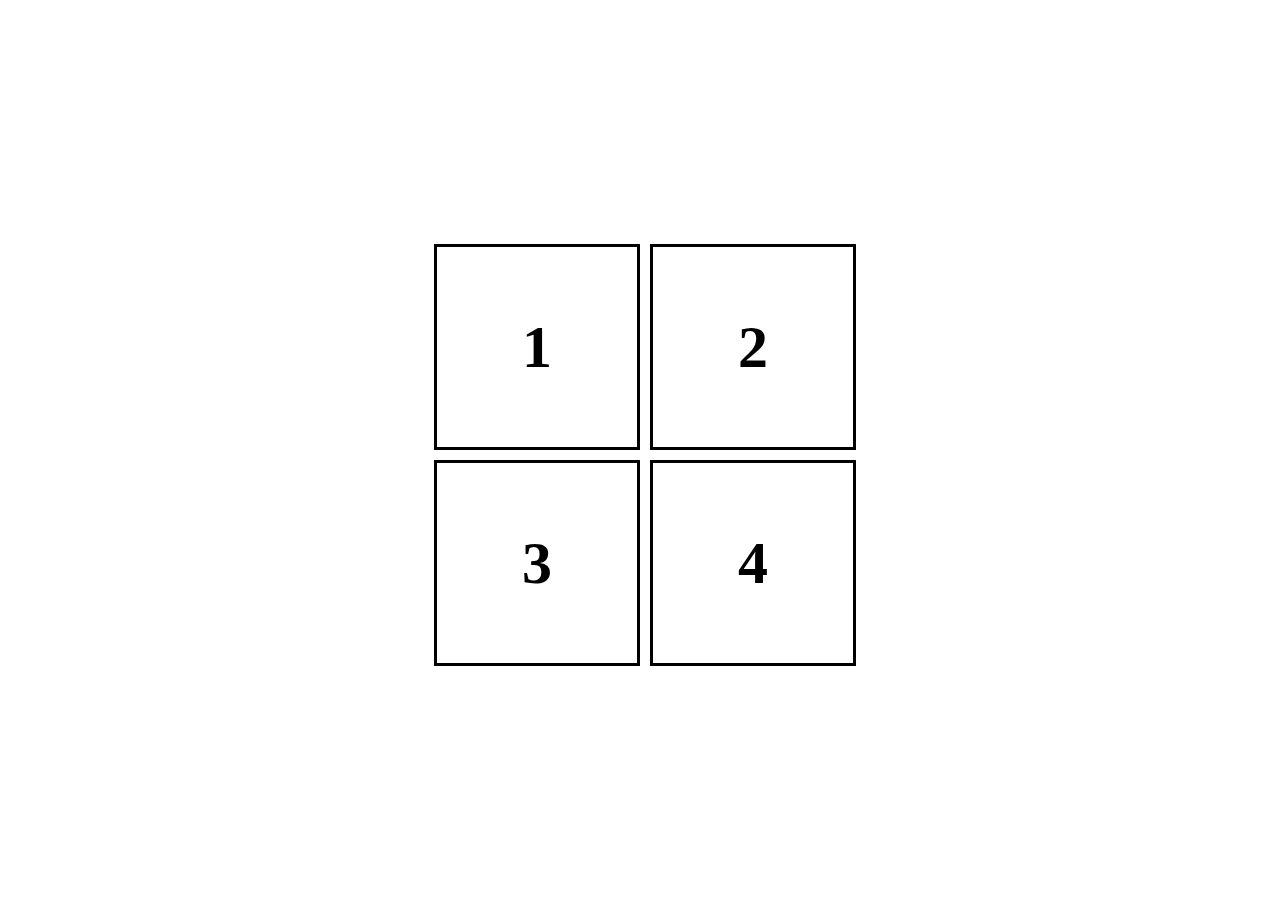
<file: basic.dom/index.html>
<!DOCTYPE html>
<html lang="en">
<head>
    <meta charset="UTF-8">
    <meta name="viewport" content="width=device-width, initial-scale=1.0">
    <title>Game Of Square</title>
    <link rel="stylesheet" href="style.css">
    
</head>
    <body>
        <div id="main">
            <div id="box">
                <div class="rect">
                    <div id="sq1" class="shape"><h1>1</h1></div>
                    <div id="sq2" class="shape"><h1>2</h1></div>
                </div>
                <div class="rect">
                    <div id="sq3" class="shape"><h1>3</h1></div>
                    <div id="sq4" class="shape"><h1>4</h1></div>
                </div>
            </div>
        </div>
        <script src="script.js"></script>
    </body>
</html>
</file>
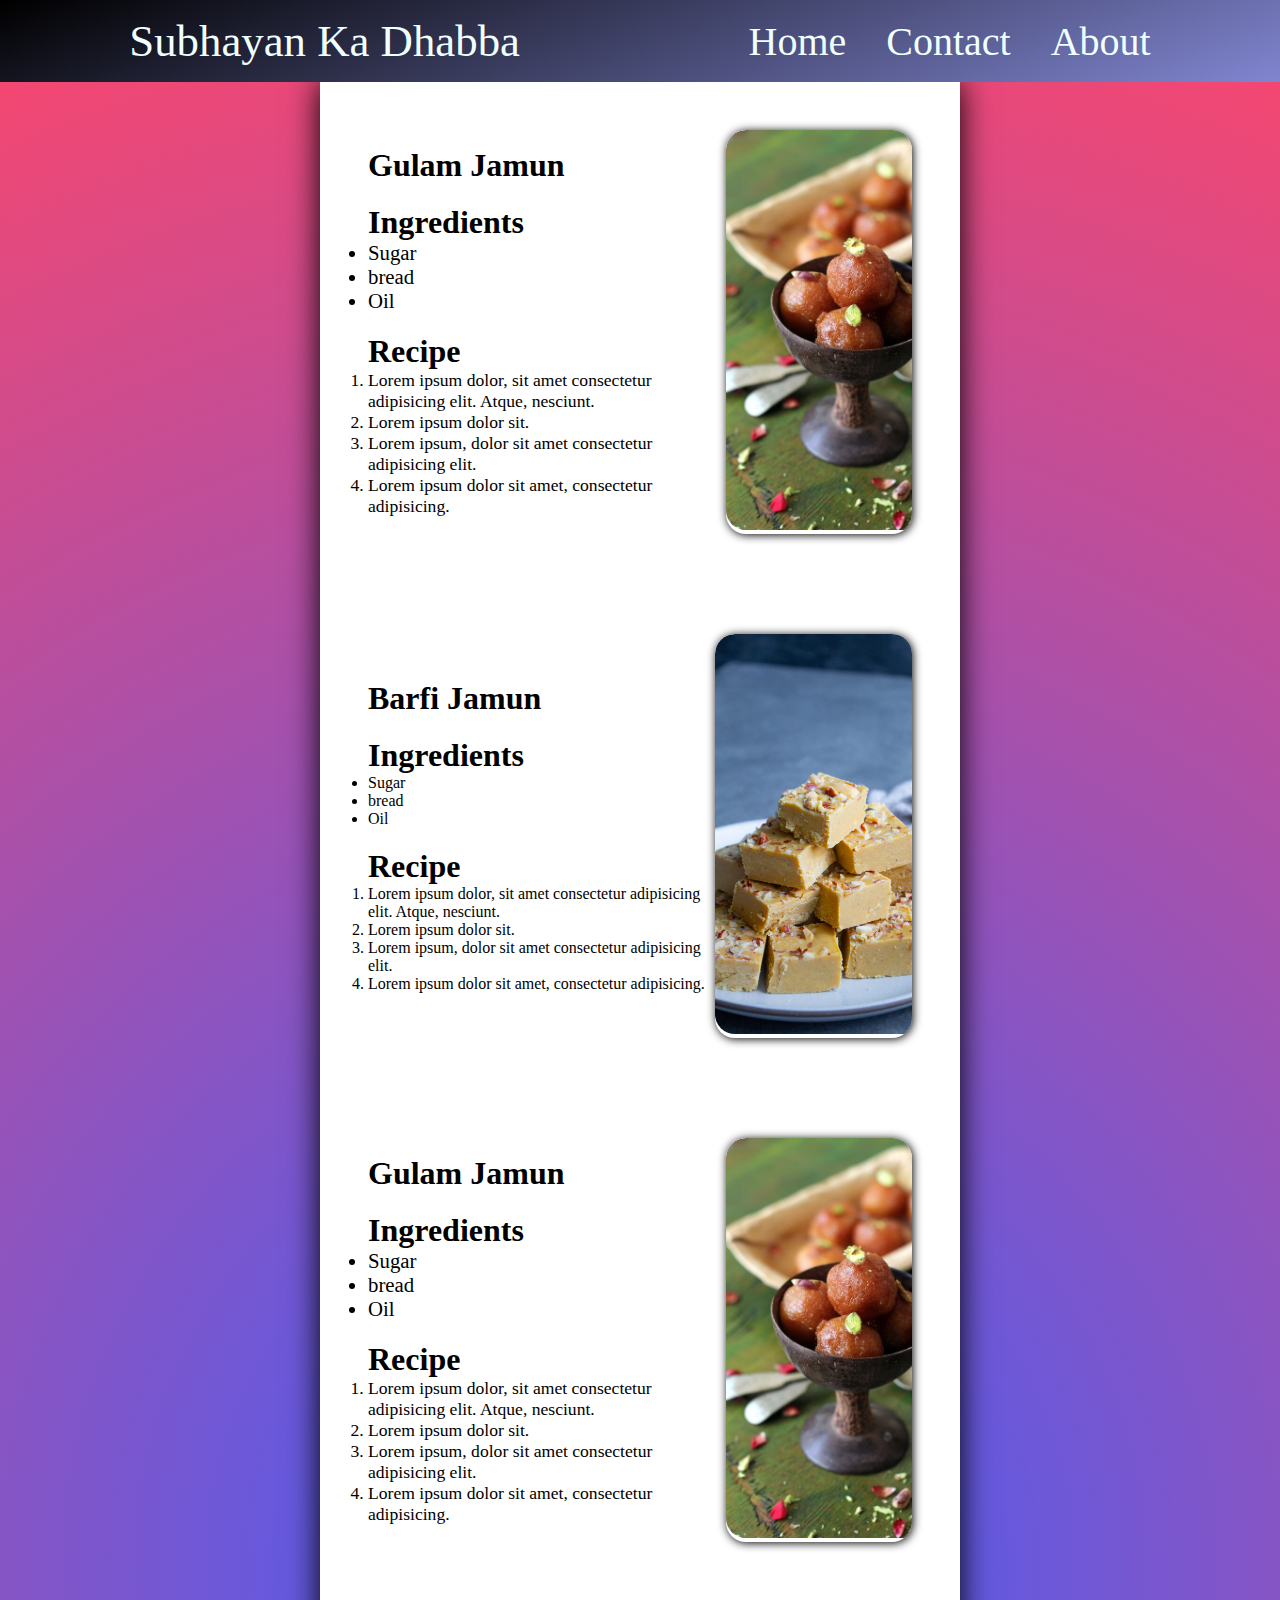
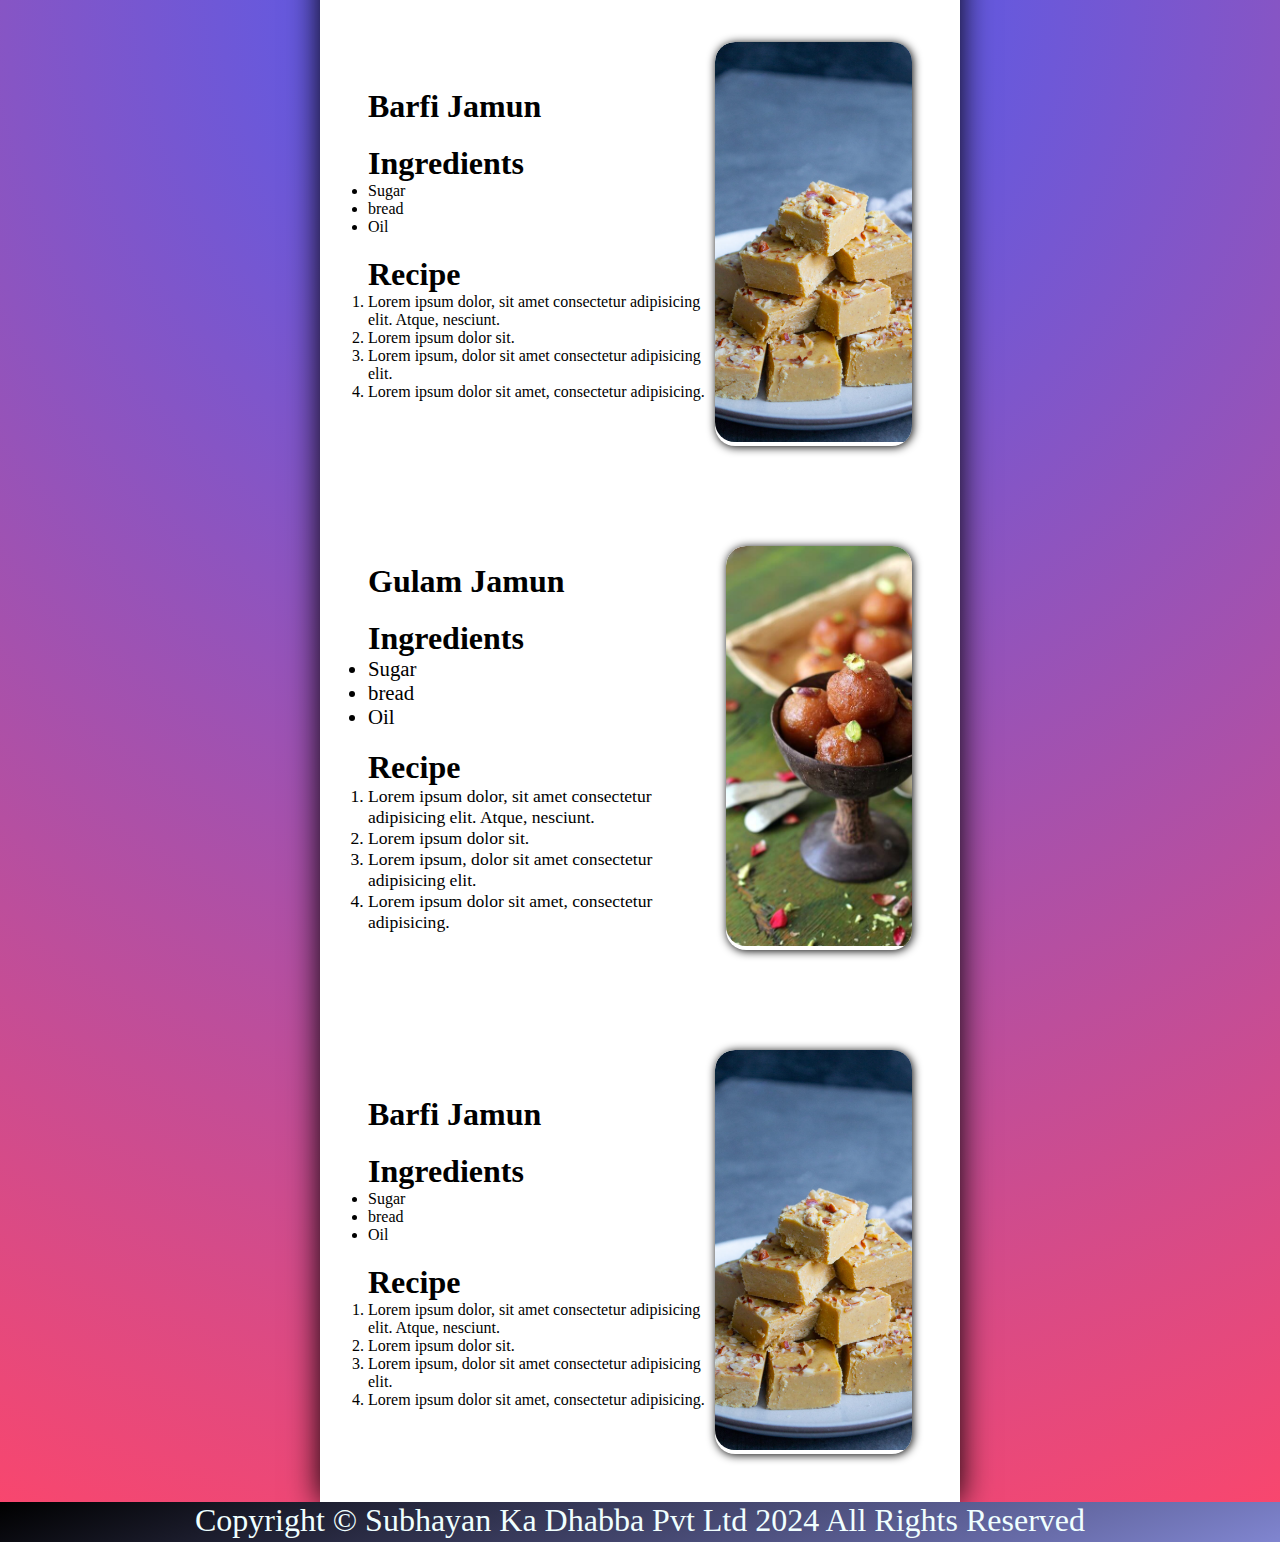
<file: recipe project/index.html>
<!DOCTYPE html>
<html lang="en">
<head>
    <meta charset="UTF-8">
    <meta http-equiv="X-UA-Compatible" content="IE=edge">
    <meta name="viewport" content="width=device-width, initial-scale=1.0">
    <title>Haldiram Sweets.com</title>
    <link rel="stylesheet" href="style.css">
</head>
<body>
    
    <div class="container">
        
        <header>
            <div class="navContainer">
                <nav>
                    <ul id="navList">
                        <li>
                            <p id="navLogo">Subhayan Ka Dhabba</p>
                        </li>
                        <li>
                            <div id="navItems">
                                <a href="#">Home</a>
                                <a href="#">Contact</a>
                                <a href="#">About</a>
                            </div>
                        </li>
                    </ul>
                </nav>
            </div>
        </header>

        <main>
            <div class="contentBox">
                <!-- item 1  -->
                <section>
                    <div class="item">
                        <div class="leftBox">
                            <!-- heaeding -->
                            <h2>Gulam Jamun</h2>

                            <div>
                                <h2>Ingredients</h2>
                                <ul class="ingBox">
                                    <li>Sugar</li>
                                    <li>bread</li>
                                    <li>Oil</li>
                                </ul>
                            </div>
                            
                            <div>
                                <h2>Recipe</h2>
                                <ol class="recipeBox">
                                    <li>Lorem ipsum dolor, sit amet consectetur adipisicing elit. Atque, nesciunt.</li>
                                    <li>Lorem ipsum dolor sit.</li>
                                    <li>Lorem ipsum, dolor sit amet consectetur adipisicing elit.</li>
                                    <li>Lorem ipsum dolor sit amet, consectetur adipisicing.</li>
                                </ol>
                            </div>

                            

                        </div>

                        <div class="rightBox">
                            <img 
                                src="bread-gulab-jamun-recipe.jpg"
                            />
                            <div class="overlay">
                                <span> Click here to Buy</span>
                            </div>
                        </div>
                    </div>
                </section>

                <section>
                    <div class="item">
                        <div class="leftBox">
                            <!-- heaeding -->
                            <h2>Barfi Jamun</h2>

                            <div>
                                <h2>Ingredients</h2>
                                <ul>
                                    <li>Sugar</li>
                                    <li>bread</li>
                                    <li>Oil</li>
                                </ul>
                            </div>
                            
                            <div>
                                <h2>Recipe</h2>
                                <ol>
                                    <li>Lorem ipsum dolor, sit amet consectetur adipisicing elit. Atque, nesciunt.</li>
                                    <li>Lorem ipsum dolor sit.</li>
                                    <li>Lorem ipsum, dolor sit amet consectetur adipisicing elit.</li>
                                    <li>Lorem ipsum dolor sit amet, consectetur adipisicing.</li>
                                </ol>
                            </div>

                            

                        </div>
                        <div class="rightBox">
                            <img 
                                src="Magaz-5-of-5-2-960x1440.jpg"
                            />
                        </div>
                    </div>
                </section>

                <section>
                    <div class="item">
                        <div class="leftBox">
                            <!-- heaeding -->
                            <h2>Gulam Jamun</h2>

                            <div>
                                <h2>Ingredients</h2>
                                <ul class="ingBox">
                                    <li>Sugar</li>
                                    <li>bread</li>
                                    <li>Oil</li>
                                </ul>
                            </div>
                            
                            <div>
                                <h2>Recipe</h2>
                                <ol class="recipeBox">
                                    <li>Lorem ipsum dolor, sit amet consectetur adipisicing elit. Atque, nesciunt.</li>
                                    <li>Lorem ipsum dolor sit.</li>
                                    <li>Lorem ipsum, dolor sit amet consectetur adipisicing elit.</li>
                                    <li>Lorem ipsum dolor sit amet, consectetur adipisicing.</li>
                                </ol>
                            </div>

                            

                        </div>

                        <div class="rightBox">
                            <img 
                                src="bread-gulab-jamun-recipe.jpg"
                            />
                            <div class="overlay">
                                <span> Click here to Buy</span>
                            </div>
                        </div>
                    </div>
                </section>

                <section>
                    <div class="item">
                        <div class="leftBox">
                            <!-- heaeding -->
                            <h2>Barfi Jamun</h2>

                            <div>
                                <h2>Ingredients</h2>
                                <ul>
                                    <li>Sugar</li>
                                    <li>bread</li>
                                    <li>Oil</li>
                                </ul>
                            </div>
                            
                            <div>
                                <h2>Recipe</h2>
                                <ol>
                                    <li>Lorem ipsum dolor, sit amet consectetur adipisicing elit. Atque, nesciunt.</li>
                                    <li>Lorem ipsum dolor sit.</li>
                                    <li>Lorem ipsum, dolor sit amet consectetur adipisicing elit.</li>
                                    <li>Lorem ipsum dolor sit amet, consectetur adipisicing.</li>
                                </ol>
                            </div>

                            

                        </div>
                        <div class="rightBox">
                            <img 
                                src="Magaz-5-of-5-2-960x1440.jpg"
                            />
                        </div>
                    </div>
                </section>

                <section>
                    <div class="item">
                        <div class="leftBox">
                            <!-- heaeding -->
                            <h2>Gulam Jamun</h2>

                            <div>
                                <h2>Ingredients</h2>
                                <ul class="ingBox">
                                    <li>Sugar</li>
                                    <li>bread</li>
                                    <li>Oil</li>
                                </ul>
                            </div>
                            
                            <div>
                                <h2>Recipe</h2>
                                <ol class="recipeBox">
                                    <li>Lorem ipsum dolor, sit amet consectetur adipisicing elit. Atque, nesciunt.</li>
                                    <li>Lorem ipsum dolor sit.</li>
                                    <li>Lorem ipsum, dolor sit amet consectetur adipisicing elit.</li>
                                    <li>Lorem ipsum dolor sit amet, consectetur adipisicing.</li>
                                </ol>
                            </div>

                            

                        </div>

                        <div class="rightBox">
                            <img 
                                src="bread-gulab-jamun-recipe.jpg"
                            />
                            <div class="overlay">
                                <span> Click here to Buy</span>
                            </div>
                        </div>
                    </div>
                </section>

                <section>
                    <div class="item">
                        <div class="leftBox">
                            <!-- heaeding -->
                            <h2>Barfi Jamun</h2>

                            <div>
                                <h2>Ingredients</h2>
                                <ul>
                                    <li>Sugar</li>
                                    <li>bread</li>
                                    <li>Oil</li>
                                </ul>
                            </div>
                            
                            <div>
                                <h2>Recipe</h2>
                                <ol>
                                    <li>Lorem ipsum dolor, sit amet consectetur adipisicing elit. Atque, nesciunt.</li>
                                    <li>Lorem ipsum dolor sit.</li>
                                    <li>Lorem ipsum, dolor sit amet consectetur adipisicing elit.</li>
                                    <li>Lorem ipsum dolor sit amet, consectetur adipisicing.</li>
                                </ol>
                            </div>

                            

                        </div>
                        <div class="rightBox">
                            <img 
                                src="Magaz-5-of-5-2-960x1440.jpg"
                            />
                        </div>
                    </div>
                </section>
            </div>
        </main>

        <footer>
           <div class="footerBox">
                <p>
                    Copyright  &copy; Subhayan Ka Dhabba   Pvt Ltd 2024 All Rights Reserved
                </p>
           </div>
        </footer>


    </div>

</body>
</html>
</file>
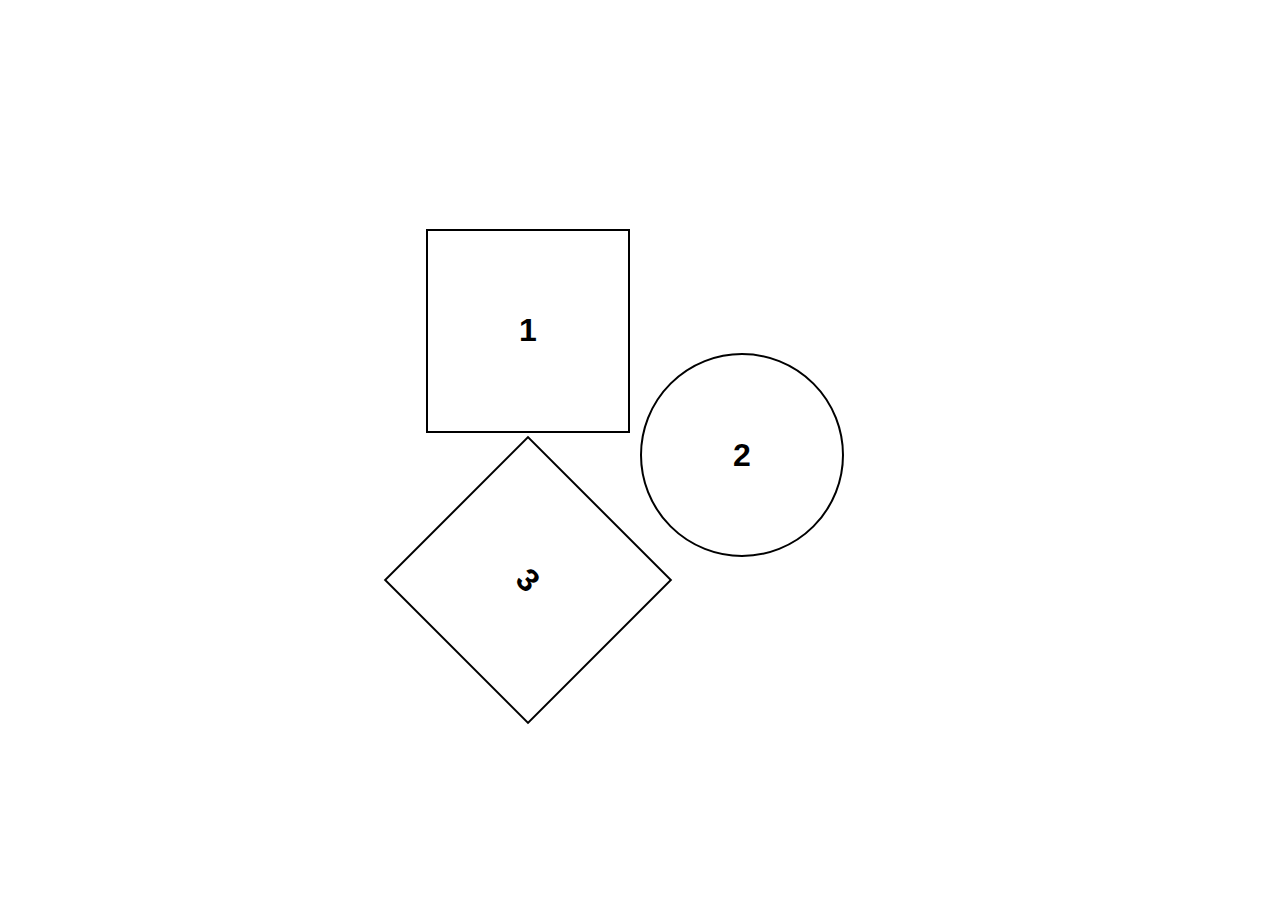
<file: stracture devlopment/pwproject1.html>
<!DOCTYPE html>
<html lang="en">
<head>
    <meta charset="UTF-8">
    <meta name="viewport" content="width=device-width, initial-scale=1.0">
    <title>PWproject1</title>
    <link rel="stylesheet" href="style.css">
</head>
    <body>
        <div id="main">
            <div id="box">
                <div id="square" class="shape1"><h1>1</h1></div>
                <div id="rombos" class="shape1"><h1>3</h1></div>
            </div>
            <div id="circle"  class="shape1"><h1>2</h1></div>
        </div>
        


        
    </body>
</html>
</file>
<file: basic.dom/style.css>
*{
margin: 0%;
padding: 0%;
}
html,body{
height: 100%;
width: 100%;
}
#main{
    height: 100%;
    width: 100%;
    display: flex;
    align-items: center;
    justify-content: center;
}
.rect{
    display: flex;
}
.shape{
    height: 200px;
    width: 200px;
    border: 3px solid black;
    font-family: 'Montserrat';
    display: flex;
    align-items: center;
    justify-content: center;
    font-size: 30px;
    margin-top: 10px;
    margin-left: 10px;
}
</file>
<file: recipe project/style.css>
*{
    margin: 0;
    padding: 0;
    box-sizing: border-box;
}
.container{
    height: 100%;
    width: 100%;
    overflow-x: none;
    background: rgb(63,94,251);
    background: radial-gradient(circle, rgba(63,94,251,1) 0%, rgba(252,70,107,1) 100%);
   

}

.navContainer{
    width: 100vw;
    /* background-color: rgba(113, 113, 154, 0.776);
    */
    background-color: #000000;
    background-image: linear-gradient(160deg, #000000 0%, #8085d0 100%);


    min-height: 80px;
    display: flex;
    justify-content: center;
    align-items: center;
    position: relative;
}
nav{
    width: 100%;
}
#navList{
    width: 100%;
    padding: 15px;
    /* margin-left: 15px;
    margin-right: 15px; */
    list-style: none;
    font-size: 2.5rem;
    display: flex;
    justify-content: space-around;
    align-items: center;

}

#navLogo{
    font-size: 2.8rem;
    color: azure;
}

a{
    text-decoration: none;
    color: azure;
}
#navItems{
    display: flex;
    gap: 40px;
    
}

footer{
    width: 100%;
}

.footerBox{
    background-color: #000000;
    background-image: linear-gradient(160deg, #000000 0%, #8085d0 100%);
    
    width: 100%;
    text-align: center;
    min-height: 40px;
}

.footerBox p {
    color: azure;
    font-size: 2rem;
}

.contentBox{
    width: 50%;
    margin: auto;
    /* border: 1px solid black; */
    background-color: white;
    display: flex;
    flex-direction: column;
    gap: 100px;
    padding: 3rem;
    box-shadow: 0px 0px 30px black;
}

.item{
    display: flex;
    justify-content: space-around;
    align-items: center;
}

.rightBox{
    position: relative;
    overflow: hidden;
    transition: all 0.3s linear 0s;
    box-shadow: 1px 1px 10px black;
    border-radius: 20px;
}

.rightBox img{
    height: 400px;
    border-radius: 20px;
    transition: all 0.6s linear 0s;
}

.rightBox:hover{
    transform: scale(1.1);
}

.leftBox{
    display: flex;
    flex-direction: column;
    gap: 20px;
}
.leftBox h2{
    font-size: 2rem;
}

.ingBox{
    font-size: 1.3rem;
}

.recipeBox{
    font-size: 1.1rem;
}

.rightBox .overlay{
    position: absolute;
    top: 0;
    left: 0;
    height: 100%;
    width: 100%;
    background-color: rgba(36, 34, 34, 0.713);
    border-radius: 20px;
    display: flex;
    align-items: center;
    justify-content: center;
    opacity: 0;
    transition: all 0.3s linear 0s;
}

.rightBox:hover .overlay{
    opacity: 1;
}

.rightBox .overlay span{
    color: white;
    font-size: 1.2rem;
}
</file>
<file: stracture devlopment/style.css>
*{
    margin: 0%;
    padding: 0%;
}
 html,body{
    height: 100%;
    width: 100%;
}


#main{
    height: 100%;
    width: 100%;
    display: flex;
    align-items: center;
    justify-content: center;
    font-family: 'Gill Sans', 'Gill Sans MT', Calibri, 'Trebuchet MS', sans-serif;

    
}
.shape1{
    height:200px;
    width: 200px;
    border: 2px;
    border-style: solid;
    margin-top: 10px;
    margin-right: 10px;
    display: flex;
    align-items: center;
    justify-content: center;
    
    

}
#circle{
    border-radius: 50%;
}
#circle:hover{
    background-color: crimson;
}
#rombos{
    rotate: 45deg;
    margin-top: 45px;
}
#rombos:hover{
    background-color: blue;
}

#square:hover{
    background-color: green;
}
</file>
